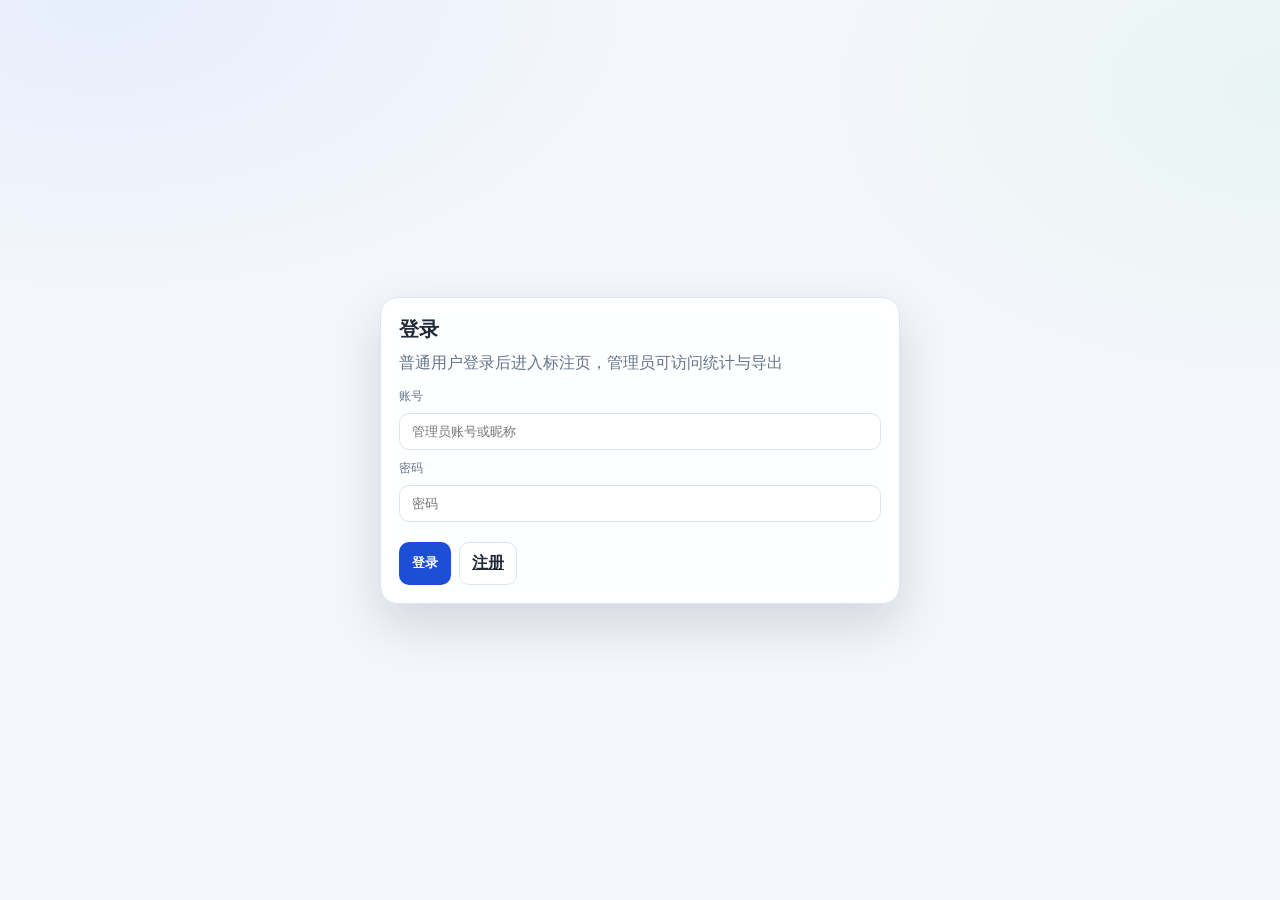
<file: ui/login/index.html>
<!doctype html>
<html lang="zh">
  <head>
    <meta charset="UTF-8" />
    <meta name="viewport" content="width=device-width, initial-scale=1.0" />
    <title>PsyRanking · 登录</title>
    <link rel="stylesheet" href="/ui/style.css" />
    <link rel="stylesheet" href="/ui/login/login.css" />
  </head>
  <body>
    <div class="authPage">
      <div class="authCard">
        <div class="authTitle">登录</div>
        <div class="muted">普通用户登录后进入标注页，管理员可访问统计与导出</div>

        <div class="authForm">
          <label class="label" for="usernameInput">账号</label>
          <input id="usernameInput" class="authInput" placeholder="管理员账号或昵称" />

          <label class="label" for="passwordInput">密码</label>
          <input id="passwordInput" class="authInput" placeholder="密码" type="password" />

          <div class="row">
            <button id="loginBtn" class="btn btn--primary">登录</button>
            <a class="btn btn--ghost" href="/ui/register/">注册</a>
          </div>
        </div>

        <div id="resetBox" class="resetBox" hidden>
          <div class="authTitle">首次登录需要改密</div>
          <div class="muted">请设置新密码后再继续</div>
          <label class="label" for="newPasswordInput">新密码</label>
          <input id="newPasswordInput" class="authInput" placeholder="新密码" type="password" />
          <div class="row">
            <button id="changePwdBtn" class="btn btn--primary">确认改密</button>
            <button id="logoutBtn" class="btn btn--ghost">退出</button>
          </div>
        </div>

        <div id="statusText" class="muted"></div>
      </div>
    </div>

    <script type="module" src="/ui/login/login.js"></script>
  </body>
</html>
</file>
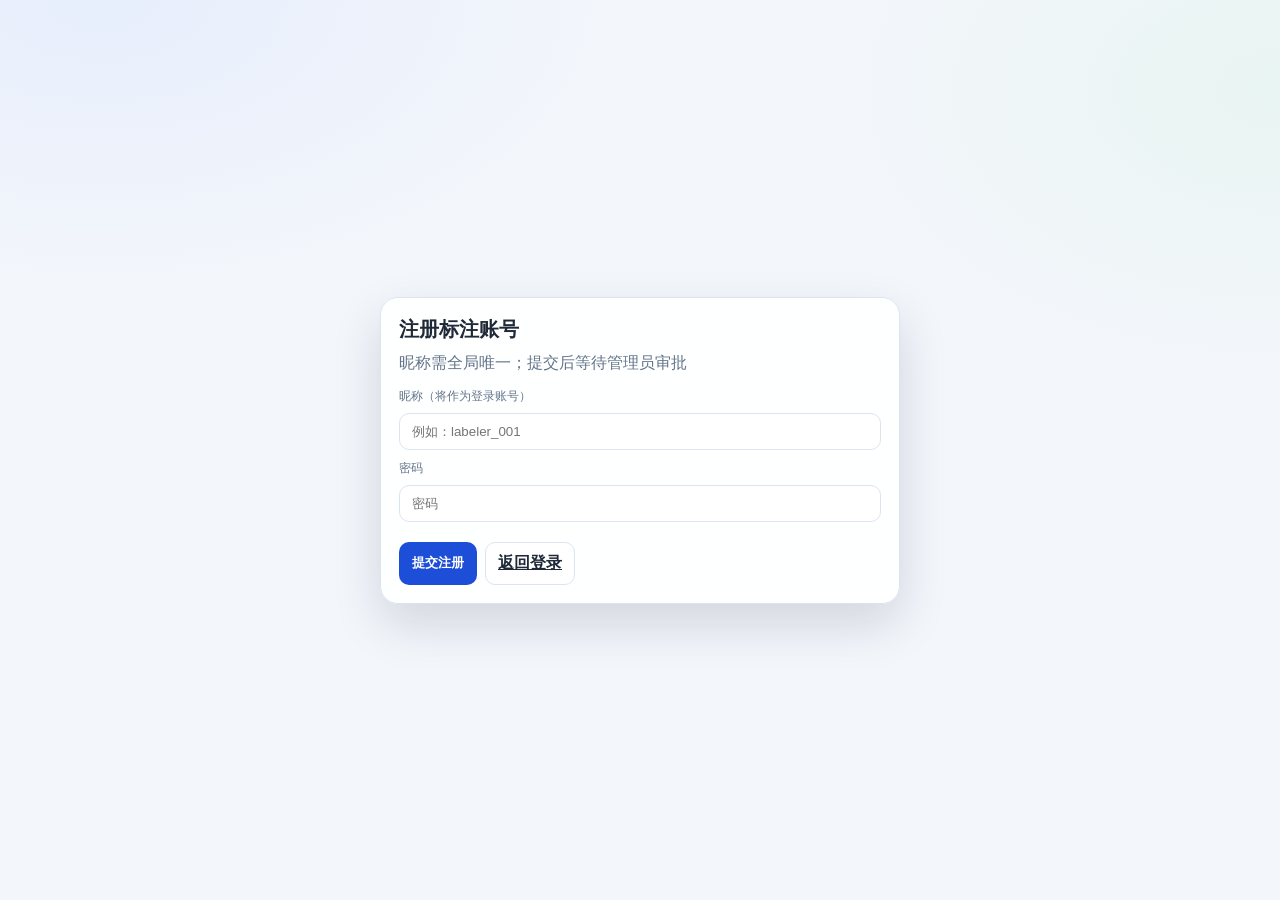
<file: ui/register/index.html>
<!doctype html>
<html lang="zh">
  <head>
    <meta charset="UTF-8" />
    <meta name="viewport" content="width=device-width, initial-scale=1.0" />
    <title>PsyRanking · 注册</title>
    <link rel="stylesheet" href="/ui/style.css" />
    <link rel="stylesheet" href="/ui/login/login.css" />
  </head>
  <body>
    <div class="authPage">
      <div class="authCard">
        <div class="authTitle">注册标注账号</div>
        <div class="muted">昵称需全局唯一；提交后等待管理员审批</div>

        <div class="authForm">
          <label class="label" for="nicknameInput">昵称（将作为登录账号）</label>
          <input id="nicknameInput" class="authInput" placeholder="例如：labeler_001" />

          <label class="label" for="passwordInput">密码</label>
          <input id="passwordInput" class="authInput" placeholder="密码" type="password" />

          <div class="row">
            <button id="registerBtn" class="btn btn--primary">提交注册</button>
            <a class="btn btn--ghost" href="/ui/login/">返回登录</a>
          </div>
        </div>

        <div id="statusText" class="muted"></div>
      </div>
    </div>

    <script type="module" src="/ui/register/register.js"></script>
  </body>
</html>
</file>
<file: ui/style.css>
:root {
  --bg: #f3f6fb;
  --panel: #ffffff;
  --panel2: #f8fafc;
  --text: #1f2937;
  --muted: #64748b;
  --border: #dbe4ef;
  --primary: #1d4ed8;
  --danger: #d14343;
  --video-h: 40vh;
}

* {
  box-sizing: border-box;
}

html,
body {
  height: 100%;
}

body {
  margin: 0;
  font-family: ui-sans-serif, system-ui, -apple-system, Segoe UI, Roboto, Helvetica, Arial, "Apple Color Emoji",
    "Segoe UI Emoji";
  background:
    radial-gradient(900px 500px at 8% 0%, #e7eefc 0%, rgba(231, 238, 252, 0) 58%),
    radial-gradient(720px 460px at 100% 10%, #e9f5f2 0%, rgba(233, 245, 242, 0) 62%),
    var(--bg);
  color: var(--text);
}

[hidden] {
  display: none !important;
}

.admin-only {
  display: none;
}

.adminShell {
  min-height: 100vh;
  display: grid;
  grid-template-columns: 280px 1fr;
}

.adminSidebar {
  background: rgba(255, 255, 255, 0.82);
  border-right: 1px solid var(--border);
  display: flex;
  flex-direction: column;
  padding: 14px;
  gap: 12px;
  backdrop-filter: blur(10px);
}

.adminSidebar__section {
  border: 1px solid var(--border);
  border-radius: 12px;
  padding: 12px;
  background: var(--panel2);
  box-shadow: 0 12px 30px rgba(15, 23, 42, 0.06);
}

.adminSidebar__spacer {
  margin-top: auto;
}

.adminSidebar__title {
  font-weight: 900;
  font-size: 16px;
  margin-bottom: 6px;
}

.adminNavItem {
  display: flex;
  align-items: center;
  justify-content: space-between;
  gap: 10px;
  padding: 10px;
  border-radius: 12px;
  border: 1px solid transparent;
  color: var(--text);
  text-decoration: none;
  font-weight: 800;
  background: #ffffff;
}

.adminNavItem:hover {
  border-color: #bfd0e7;
  background: #f4f8ff;
}

.adminNavItem--active {
  border-color: rgba(29, 78, 216, 0.35);
  background: rgba(29, 78, 216, 0.1);
}

.adminNavBadge {
  min-width: 22px;
  height: 22px;
  border-radius: 999px;
  background: rgba(209, 67, 67, 0.18);
  border: 1px solid rgba(209, 67, 67, 0.35);
  display: inline-flex;
  align-items: center;
  justify-content: center;
  font-size: 12px;
  font-weight: 900;
}

.adminLogout {
  width: 100%;
  border-color: rgba(239, 107, 107, 0.4);
  color: var(--danger);
}

.adminMain {
  min-width: 0;
}

#app {
  height: 100vh;
  display: grid;
  grid-template-columns: 320px 1fr;
  overflow: hidden;
}

.sidebar {
  background: rgba(255, 255, 255, 0.82);
  border-right: 1px solid var(--border);
  display: flex;
  flex-direction: column;
  padding: 14px;
  gap: 12px;
  backdrop-filter: blur(10px);
}

.sidebar__section {
  border: 1px solid var(--border);
  border-radius: 12px;
  padding: 12px;
  background: var(--panel2);
  box-shadow: 0 12px 30px rgba(15, 23, 42, 0.06);
}

.sidebar__section--bottom {
  margin-top: auto;
}

.title {
  font-weight: 700;
  font-size: 18px;
}

.muted {
  color: var(--muted);
}

.label {
  display: block;
  font-size: 12px;
  color: var(--muted);
  margin-bottom: 8px;
}

.select {
  width: 100%;
  padding: 10px;
  border-radius: 10px;
  border: 1px solid var(--border);
  background: #ffffff;
  color: var(--text);
}

.row {
  display: flex;
  gap: 8px;
  margin-top: 10px;
}

.btn {
  cursor: pointer;
  border: 1px solid var(--border);
  background: #ffffff;
  color: var(--text);
  padding: 10px 12px;
  border-radius: 10px;
  font-weight: 600;
}

.btn:disabled {
  opacity: 0.55;
  cursor: not-allowed;
}

.btn--ghost {
  background: #ffffff;
}

.btn--primary {
  background: var(--primary);
  border-color: rgba(29, 78, 216, 0.3);
  color: #ffffff;
}

.main {
  display: flex;
  flex-direction: column;
  height: 100%;
  min-height: 0;
  overflow: hidden;
}

.promptSection {
  margin: 10px 16px 6px 16px;
  padding: 16px 18px;
  border: 1px solid var(--border);
  border-radius: 14px;
  background: rgba(255, 255, 255, 0.92);
  box-shadow: 0 12px 30px rgba(15, 23, 42, 0.06);
  overflow: auto;
}

.promptSection__label {
  font-size: 12px;
  font-weight: 700;
  color: var(--muted);
  margin-bottom: 10px;
}

.promptSection__content {
  white-space: pre-wrap;
  line-height: 1.65;
}

.promptSection__content pre {
  margin: 0;
  white-space: pre-wrap;
  font: inherit;
}

.videoSection {
  padding: 10px 16px 6px 16px;
  position: sticky;
  top: 0;
  z-index: 5;
  background: var(--bg);
}

.videoResizeHandle {
  height: 10px;
  margin: 0 16px 4px 16px;
  border-radius: 999px;
  cursor: ns-resize;
  background: linear-gradient(
    to bottom,
    rgba(148, 163, 184, 0.15) 0%,
    rgba(148, 163, 184, 0.35) 50%,
    rgba(148, 163, 184, 0.15) 100%
  );
}

.videoResizeHandle:hover {
  background: linear-gradient(
    to bottom,
    rgba(29, 78, 216, 0.2) 0%,
    rgba(29, 78, 216, 0.45) 50%,
    rgba(29, 78, 216, 0.2) 100%
  );
}

.video {
  width: 100%;
  height: var(--video-h);
  min-height: 200px;
  background: #000;
  border-radius: 14px;
  border: 1px solid var(--border);
  object-fit: contain;
}

#app.app--text-compare .promptSection {
  display: block;
}

#app.app--text-compare .videoSection,
#app.app--text-compare .videoResizeHandle {
  display: none;
}

.sortSection {
  flex: 1;
  overflow: hidden;
  padding: 0 16px 12px 16px;
  min-height: 0;
}

.sortCols {
  height: 100%;
  display: grid;
  grid-template-columns: 1fr 1fr;
  gap: 14px;
}

.col {
  border: 1px solid var(--border);
  border-radius: 14px;
  background: rgba(255, 255, 255, 0.92);
  display: flex;
  flex-direction: column;
  overflow: hidden;
}

.col__header {
  padding: 12px 14px;
  border-bottom: 1px solid var(--border);
  font-weight: 700;
}

.col__header--withTools {
  display: flex;
  align-items: center;
  justify-content: space-between;
  gap: 10px;
}

.compactToggle {
  display: inline-flex;
  align-items: center;
  gap: 6px;
  font-size: 12px;
  color: var(--muted);
  user-select: none;
}

.list {
  flex: 1;
  overflow: auto;
  padding: 10px;
  display: flex;
  flex-direction: column;
  gap: 10px;
  overscroll-behavior: contain;
  scrollbar-gutter: stable;
}

.list--drop-active {
  box-shadow: inset 0 0 0 2px rgba(29, 78, 216, 0.32);
}

.actions {
  padding: 12px 14px;
  border-top: 1px solid var(--border);
  display: flex;
  justify-content: flex-end;
}

.card {
  border: 1px solid var(--border);
  background: #ffffff;
  border-radius: 12px;
  padding: 8px;
  display: flex;
  flex-direction: column;
  gap: 8px;
}

.card--dragging {
  opacity: 0.55;
}

.card--active {
  outline: 2px solid rgba(29, 78, 216, 0.45);
}

.card__header {
  display: flex;
  align-items: center;
  justify-content: space-between;
  gap: 8px;
}

.badge {
  min-width: 28px;
  height: 24px;
  border-radius: 999px;
  background: rgba(29, 78, 216, 0.1);
  color: var(--text);
  display: inline-flex;
  align-items: center;
  justify-content: center;
  font-weight: 800;
  font-size: 12px;
  padding: 0 8px;
}

.card__meta {
  display: flex;
  flex-wrap: wrap;
  gap: 8px;
  color: var(--muted);
  font-size: 12px;
}

.chip {
  border: 1px solid var(--border);
  border-radius: 999px;
  padding: 1px 7px;
  background: #f8fafc;
}

.card audio {
  width: 100%;
  height: 34px;
}

.card--compact {
  padding: 7px;
  gap: 6px;
}

.card--compact .textBox {
  max-height: 120px;
  padding: 8px;
}

.textSummary {
  width: 100%;
  border: 1px solid var(--border);
  background: #f8fafc;
  color: var(--muted);
  border-radius: 10px;
  padding: 6px 8px;
  text-align: left;
  font-size: 12px;
  line-height: 1.35;
  white-space: nowrap;
  overflow: hidden;
  text-overflow: ellipsis;
  cursor: pointer;
}

.textSummary:hover {
  border-color: rgba(29, 78, 216, 0.32);
  color: #334155;
}

.card__controls {
  display: flex;
  gap: 8px;
  flex-wrap: wrap;
}

.btnSmall {
  cursor: pointer;
  border: 1px solid var(--border);
  background: transparent;
  color: var(--text);
  padding: 6px 8px;
  border-radius: 10px;
  font-weight: 700;
  font-size: 12px;
}

.btnSmall--danger {
  border-color: rgba(239, 107, 107, 0.4);
  color: var(--danger);
}

.textBox {
  border: 1px solid var(--border);
  border-radius: 10px;
  padding: 10px;
  background: #f8fafc;
  max-height: 220px;
  overflow: auto;
  white-space: pre-wrap;
  line-height: 1.4;
}

.segments {
  display: flex;
  flex-direction: column;
  gap: 8px;
}

.seg {
  padding: 8px;
  border-radius: 10px;
  border: 1px solid var(--border);
  cursor: pointer;
  background: #ffffff;
}

.seg:hover {
  background: rgba(29, 78, 216, 0.06);
}

.seg__time {
  color: var(--muted);
  font-size: 12px;
  margin-bottom: 4px;
}

.dragHint {
  color: var(--muted);
  font-size: 12px;
}

.dropTarget {
  outline: 2px dashed rgba(29, 78, 216, 0.4);
  outline-offset: 2px;
}

.dropGap {
  height: 3px;
  margin: 4px 2px;
  border-radius: 999px;
  background: #3b82f6;
  box-shadow: 0 0 0 1px rgba(59, 130, 246, 0.24), 0 0 8px rgba(59, 130, 246, 0.45);
}

.completionOverlay {
  position: fixed;
  inset: 0;
  z-index: 50;
  display: grid;
  place-items: center;
  padding: 18px;
}

.completionBackdrop {
  position: absolute;
  inset: 0;
  background: radial-gradient(800px 400px at 30% 20%, rgba(29, 78, 216, 0.18), transparent 65%),
    radial-gradient(700px 500px at 70% 60%, rgba(6, 148, 162, 0.12), transparent 70%),
    rgba(248, 250, 252, 0.66);
  backdrop-filter: blur(10px);
}

.completionCard {
  position: relative;
  width: min(780px, 92vw);
  border-radius: 18px;
  padding: 18px;
  background: rgba(255, 255, 255, 0.92);
  border: 1px solid #d6e0ec;
  box-shadow: 0 22px 80px rgba(15, 23, 42, 0.18);
}

.completionCard::before {
  content: "";
  position: absolute;
  inset: -1px;
  border-radius: 18px;
  background: linear-gradient(135deg, rgba(29, 78, 216, 0.25), rgba(255, 255, 255, 0.75), rgba(6, 148, 162, 0.2));
  z-index: -1;
  filter: blur(0.2px);
}

.completionTop {
  display: flex;
  gap: 14px;
  align-items: center;
  padding: 8px 6px 16px 6px;
}

.completionMark {
  width: 58px;
  height: 58px;
  border-radius: 16px;
  display: grid;
  place-items: center;
  font-weight: 900;
  background: rgba(29, 78, 216, 0.12);
  border: 1px solid rgba(29, 78, 216, 0.25);
}

.completionTitle {
  font-size: 20px;
  font-weight: 900;
}

.completionStats {
  display: grid;
  grid-template-columns: repeat(3, 1fr);
  gap: 12px;
  padding: 10px 6px;
}

.completionStat {
  border: 1px solid var(--border);
  background: #f8fafc;
  border-radius: 14px;
  padding: 12px;
}

.completionStat__label {
  color: var(--muted);
  font-size: 12px;
  margin-bottom: 6px;
}

.completionStat__value {
  font-size: 22px;
  font-weight: 900;
}

.completionActions {
  display: flex;
  flex-wrap: wrap;
  gap: 10px;
  padding: 14px 6px 6px 6px;
}

.completionActions--secondary {
  padding-top: 6px;
  opacity: 0.95;
}

.srOnly {
  position: absolute;
  width: 1px;
  height: 1px;
  padding: 0;
  margin: -1px;
  overflow: hidden;
  clip: rect(0, 0, 0, 0);
  white-space: nowrap;
  border: 0;
}

body.isResizing {
  cursor: ns-resize;
  user-select: none;
}

body.isDraggingCard {
  cursor: grabbing;
}
</file>
<file: ui/login/login.css>
.authPage {
  min-height: 100vh;
  display: grid;
  place-items: center;
  padding: 18px;
}

.authCard {
  width: min(520px, 92vw);
  border-radius: 18px;
  padding: 18px;
  background: rgba(255, 255, 255, 0.92);
  border: 1px solid var(--border);
  box-shadow: 0 20px 50px rgba(15, 23, 42, 0.14);
  backdrop-filter: blur(8px);
}

.authTitle {
  font-size: 20px;
  font-weight: 900;
  margin-bottom: 10px;
}

.authForm {
  margin-top: 14px;
}

.authInput {
  width: 100%;
  padding: 10px 12px;
  border-radius: 10px;
  border: 1px solid var(--border);
  background: #ffffff;
  color: var(--text);
  margin-bottom: 10px;
}

.resetBox {
  margin-top: 14px;
  padding-top: 14px;
  border-top: 1px solid var(--border);
}
</file>
